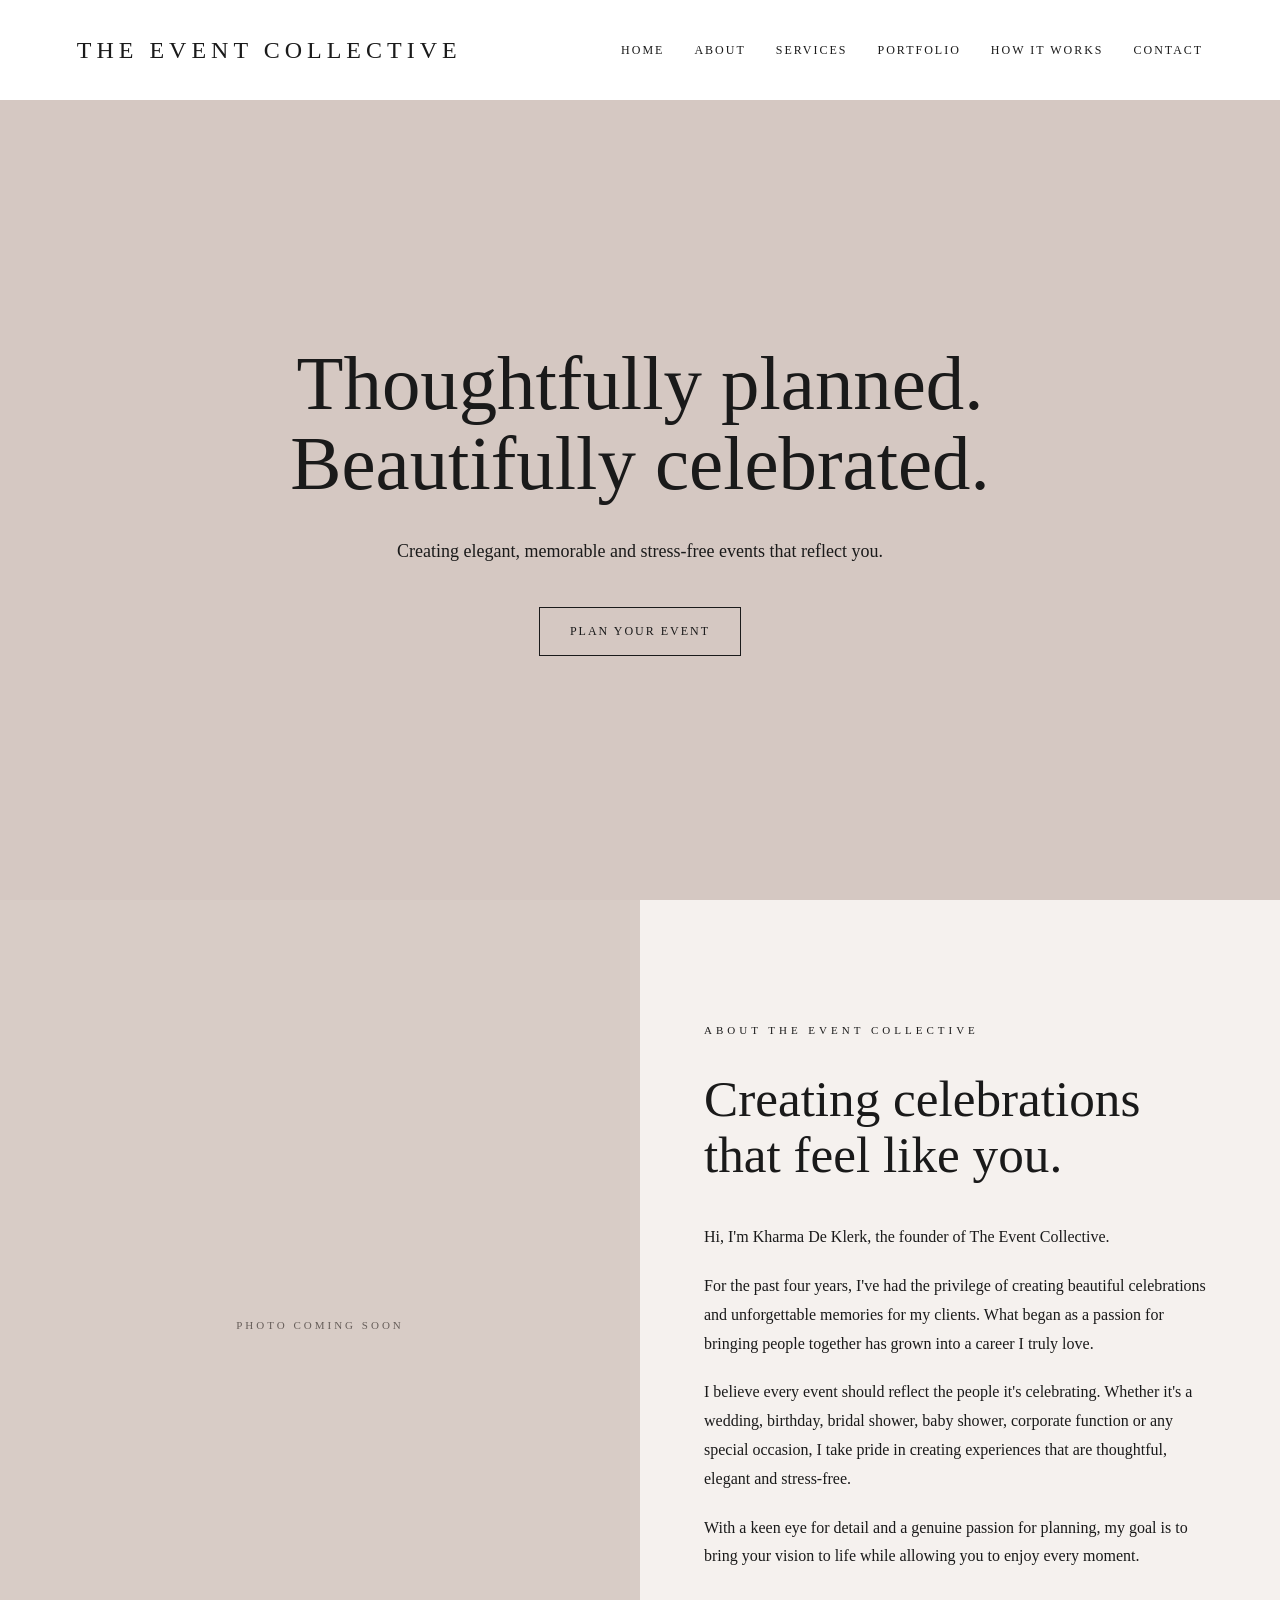
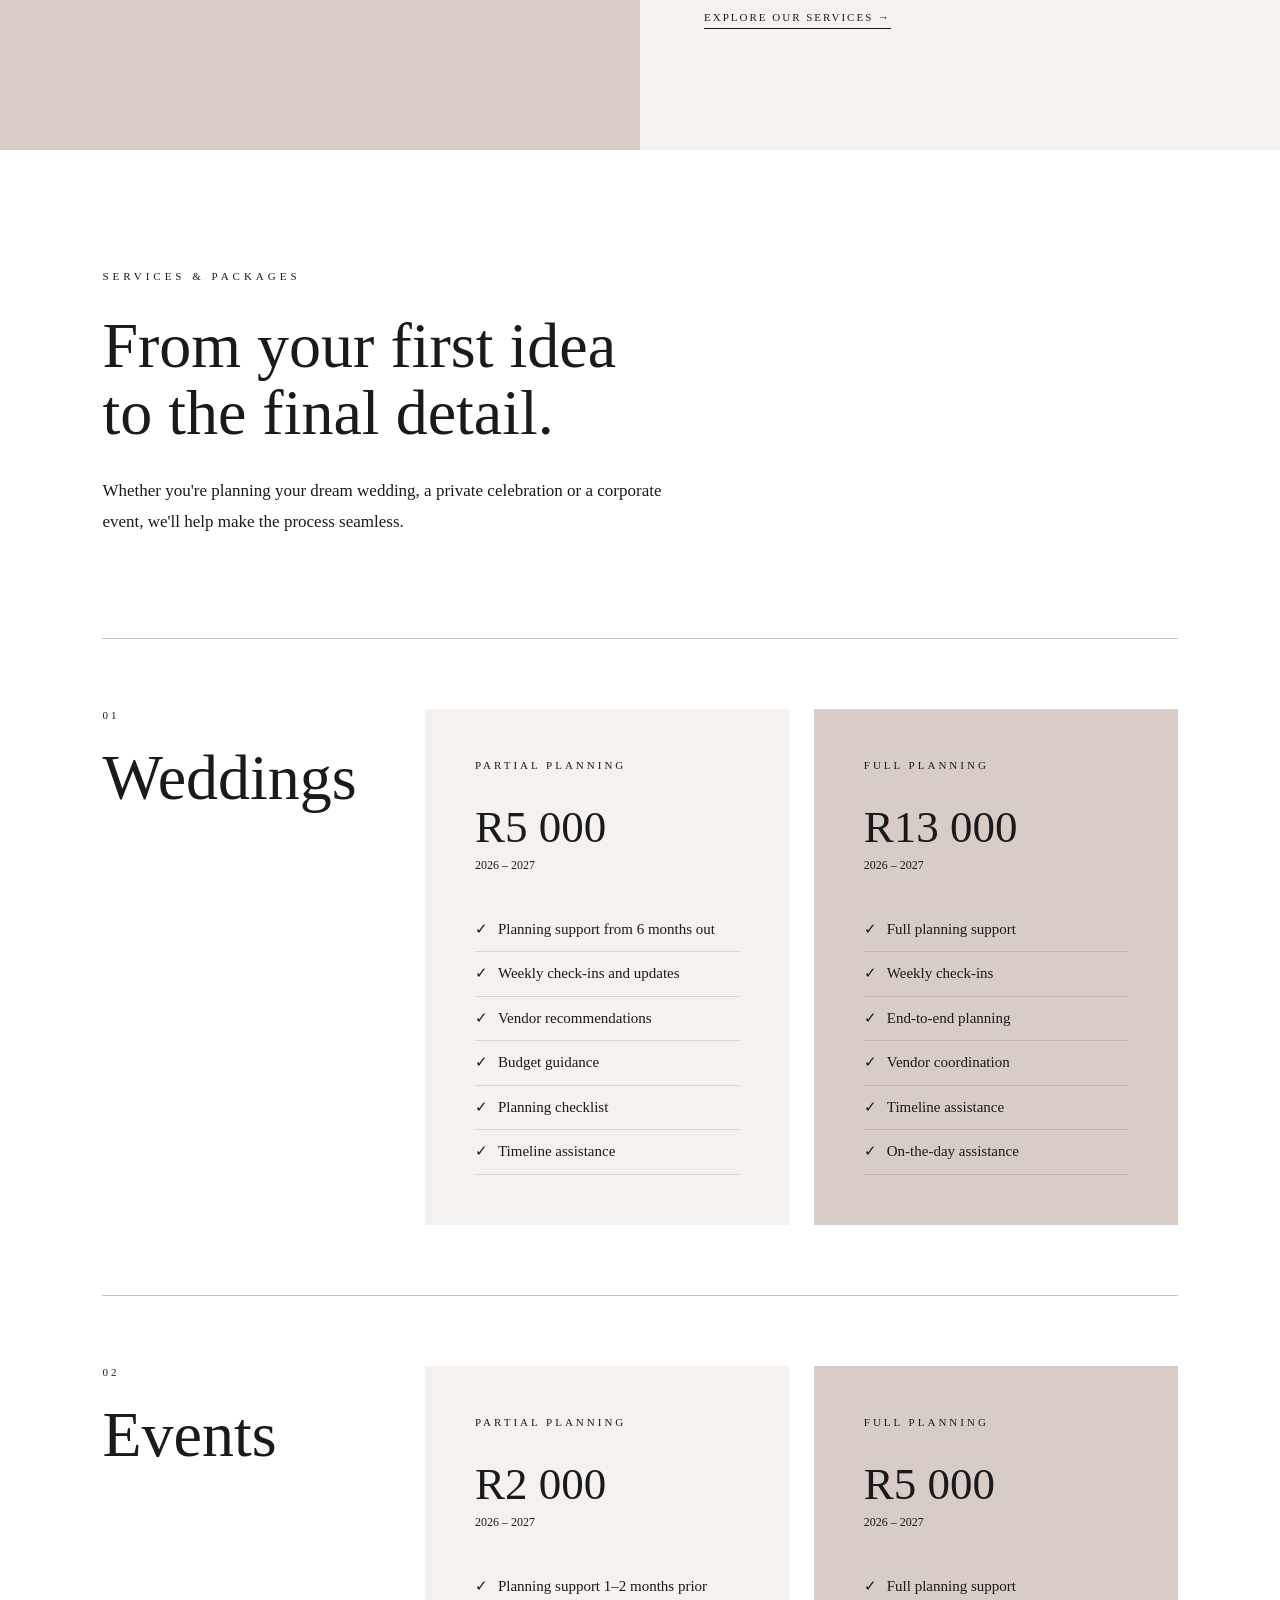
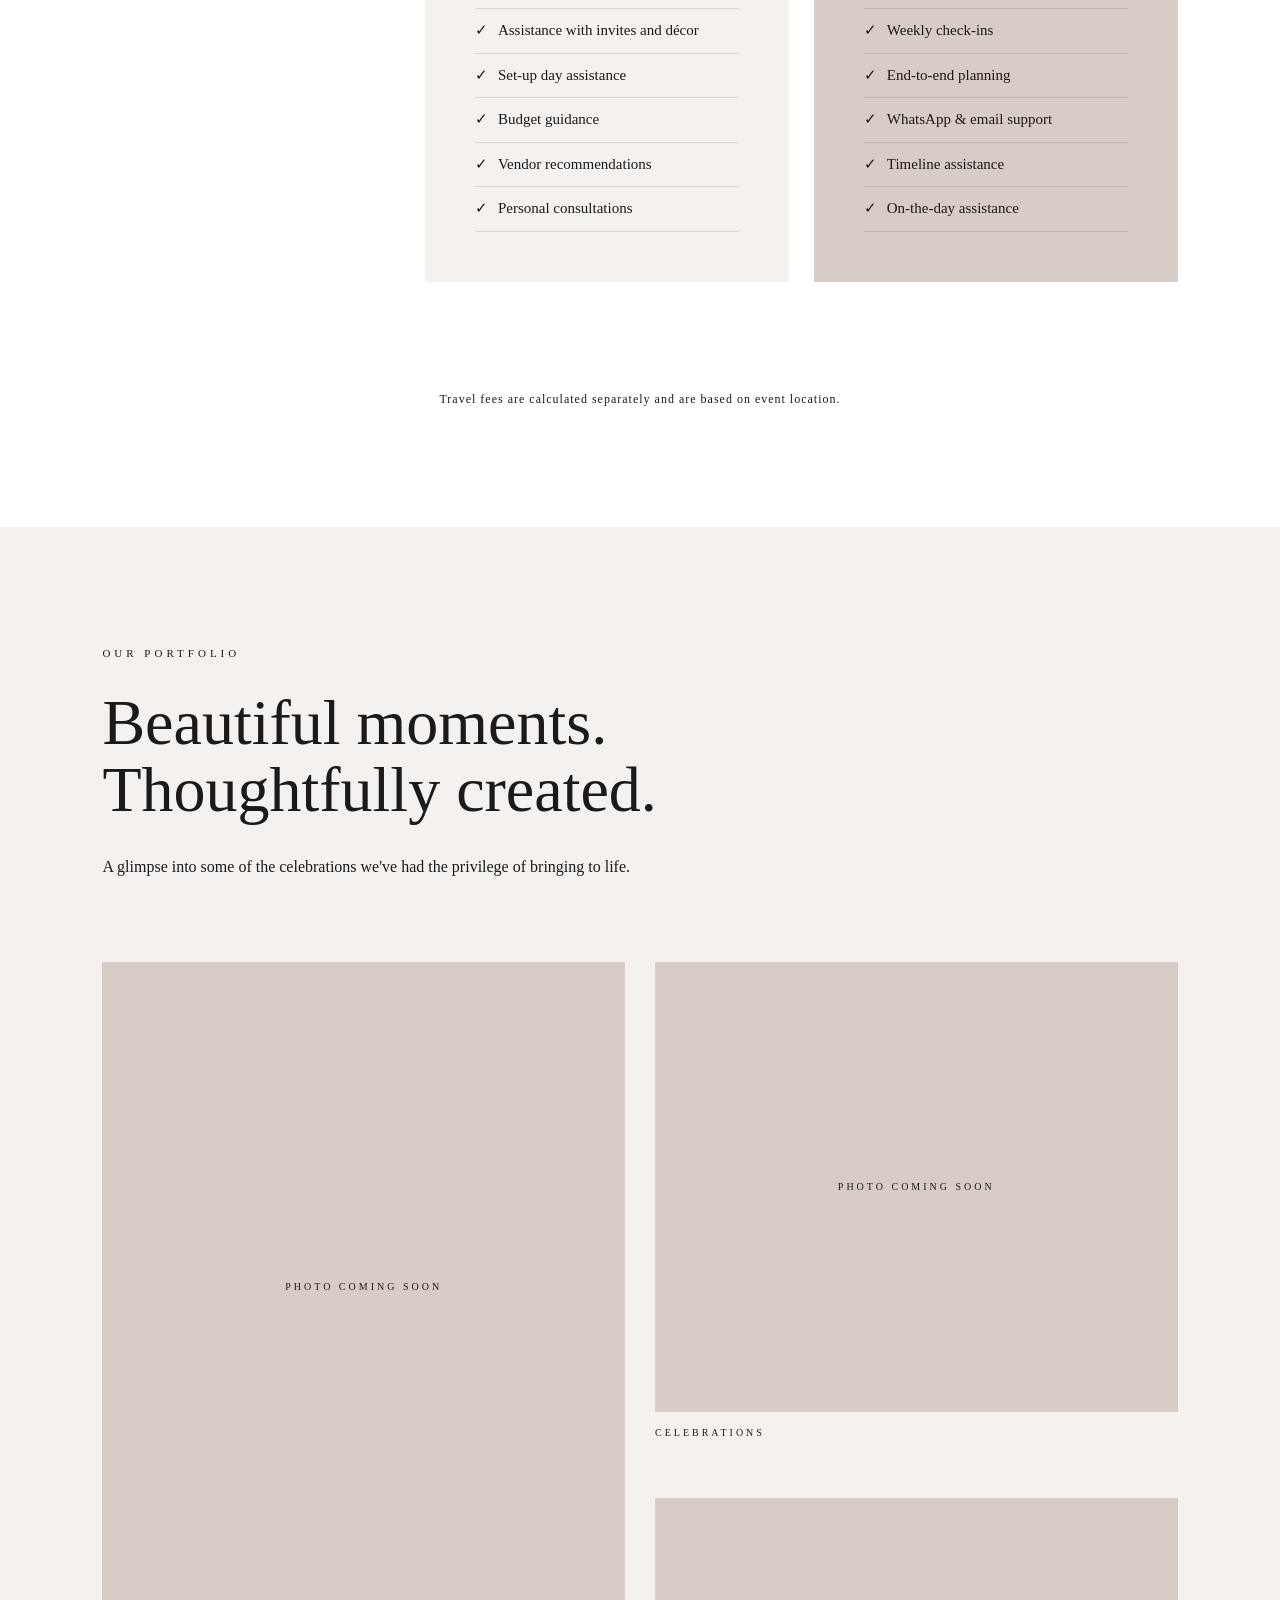
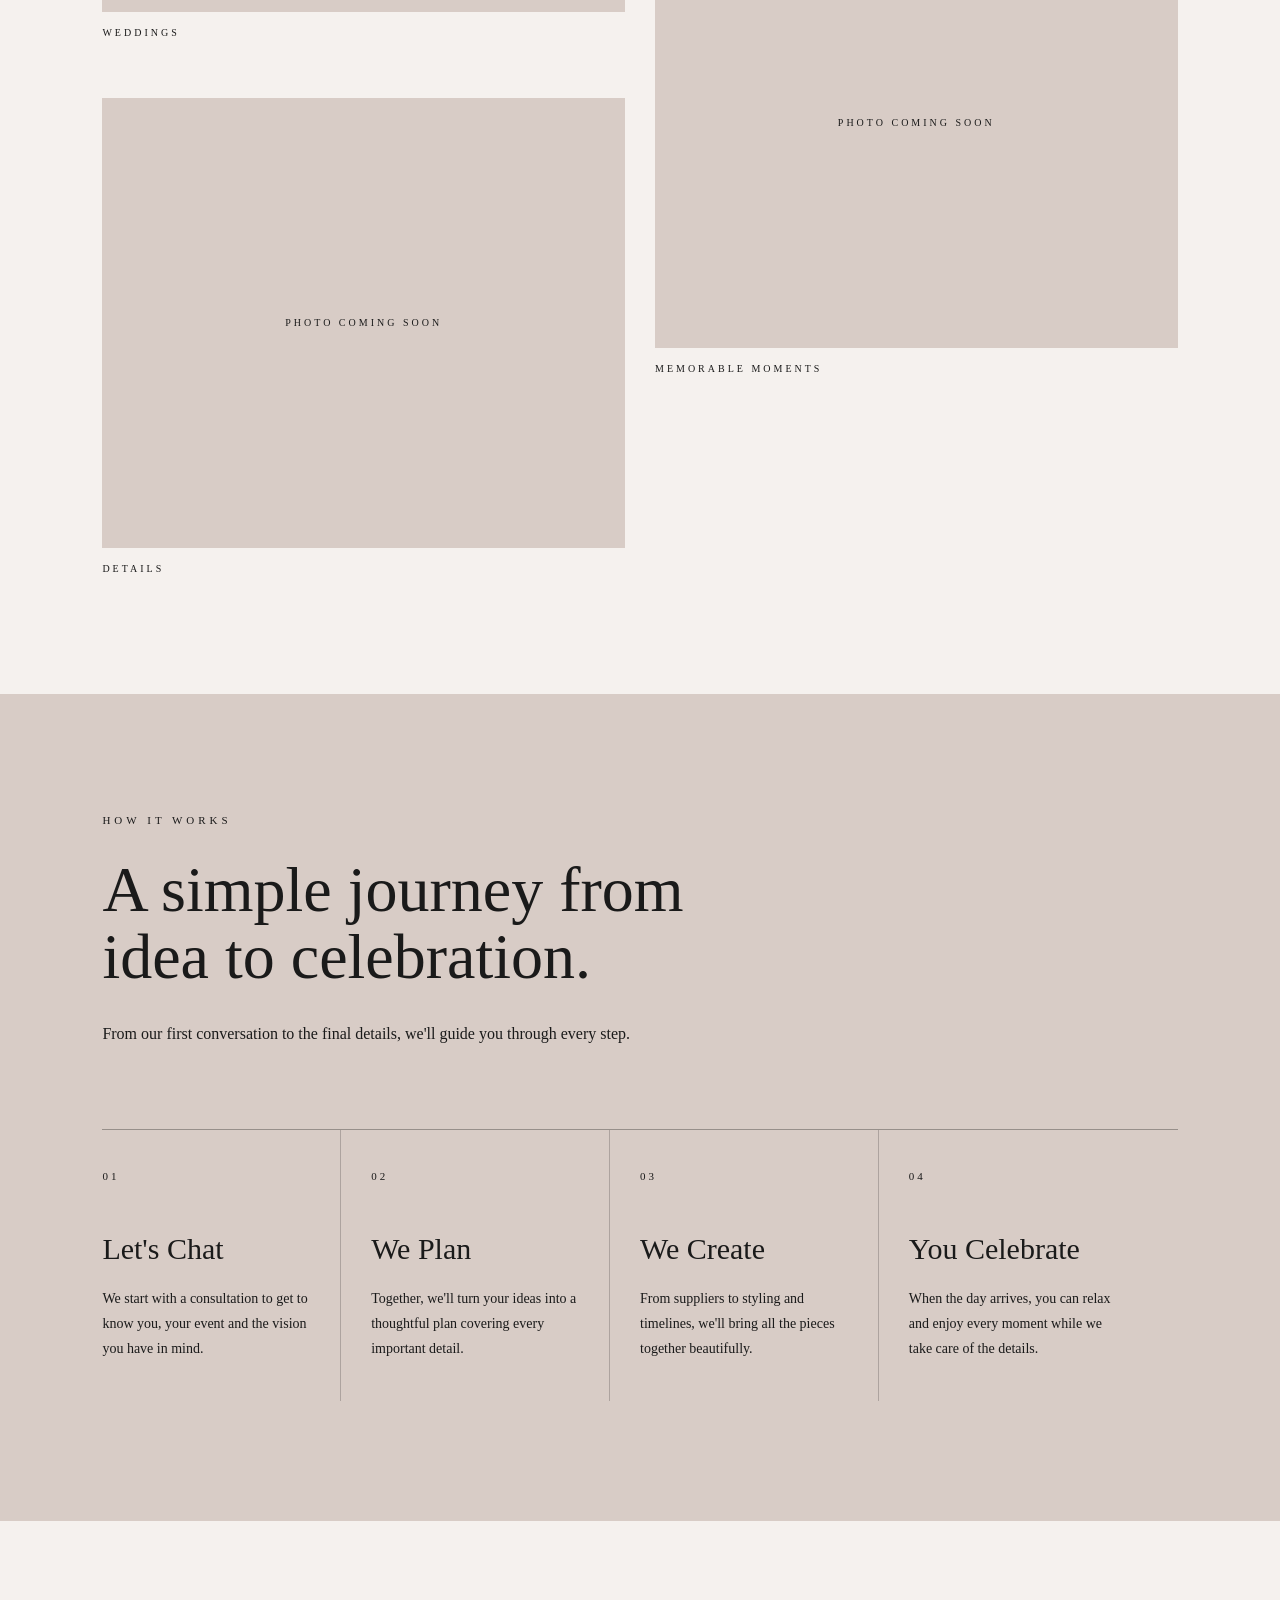
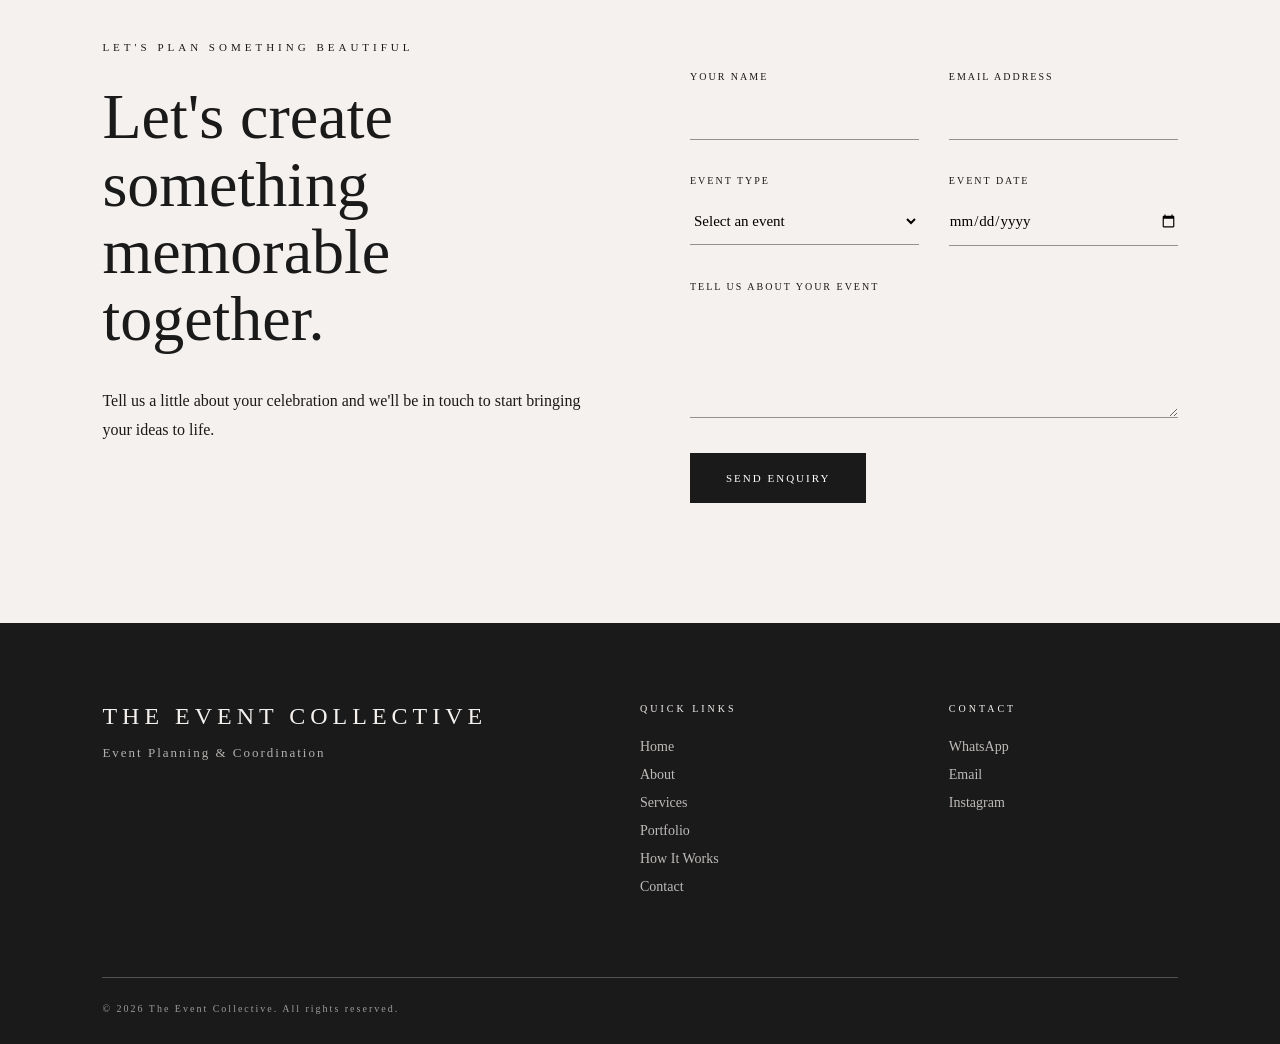
<file: index.html>
<!DOCTYPE html>
<html lang="en">

<head>
    <meta charset="UTF-8">
    <meta name="viewport" content="width=device-width, initial-scale=1.0">

    <title>The Event Collective | Event Planning</title>
    <link rel="stylesheet" href="style.css">
</head>

<body>

    <header>
        <h1>THE EVENT COLLECTIVE</h1>

        <nav>
            <a href="#home">HOME</a>
            <a href="#about">ABOUT</a>
            <a href="#services">SERVICES</a>
            <a href="#portfolio">PORTFOLIO</a>
            <a href="#process">HOW IT WORKS</a>
            <a href="#contact">CONTACT</a>
        </nav>
    </header>

    <main>

        <section id="home">

            <h2>Thoughtfully planned.<br>Beautifully celebrated.</h2>

            <p>
                Creating elegant, memorable and stress-free events
                that reflect you.
            </p>

            <a href="#contact">PLAN YOUR EVENT</a>

        </section>

        <section id="about">

    <div class="about-image">
        <div class="image-placeholder">
            <span>PHOTO COMING SOON</span>
        </div>
    </div>

    <div class="about-content">

        <p class="section-label">ABOUT THE EVENT COLLECTIVE</p>

        <h2>Creating celebrations<br>that feel like you.</h2>

        <p>
            Hi, I'm Kharma De Klerk, the founder of The Event Collective.
        </p>

        <p>
            For the past four years, I've had the privilege of creating
            beautiful celebrations and unforgettable memories for my clients.
            What began as a passion for bringing people together has grown
            into a career I truly love.
        </p>

        <p>
            I believe every event should reflect the people it's celebrating.
            Whether it's a wedding, birthday, bridal shower, baby shower,
            corporate function or any special occasion, I take pride in
            creating experiences that are thoughtful, elegant and stress-free.
        </p>

        <p>
            With a keen eye for detail and a genuine passion for planning,
            my goal is to bring your vision to life while allowing you to
            enjoy every moment.
        </p>

        <a href="#services" class="text-link">
            EXPLORE OUR SERVICES →
        </a>

    </div>

</section>
<section id="services">

    <div class="services-heading">
        <p class="section-label">SERVICES & PACKAGES</p>
        <h2>From your first idea<br>to the final detail.</h2>
        <p>
            Whether you're planning your dream wedding, a private celebration
            or a corporate event, we'll help make the process seamless.
        </p>
    </div>

    <div class="service-category">

        <div class="category-title">
            <span>01</span>
            <h3>Weddings</h3>
        </div>

        <div class="package-grid">

            <div class="package-card">
                <p class="package-type">PARTIAL PLANNING</p>
                <h4>R5 000</h4>
                <p class="package-years">2026 – 2027</p>

                <ul>
                    <li>Planning support from 6 months out</li>
                    <li>Weekly check-ins and updates</li>
                    <li>Vendor recommendations</li>
                    <li>Budget guidance</li>
                    <li>Planning checklist</li>
                    <li>Timeline assistance</li>
                </ul>
            </div>

            <div class="package-card featured">
                <p class="package-type">FULL PLANNING</p>
                <h4>R13 000</h4>
                <p class="package-years">2026 – 2027</p>

                <ul>
                    <li>Full planning support</li>
                    <li>Weekly check-ins</li>
                    <li>End-to-end planning</li>
                    <li>Vendor coordination</li>
                    <li>Timeline assistance</li>
                    <li>On-the-day assistance</li>
                </ul>
            </div>

        </div>

    </div>


    <div class="service-category">

        <div class="category-title">
            <span>02</span>
            <h3>Events</h3>
        </div>

        <div class="package-grid">

            <div class="package-card">
                <p class="package-type">PARTIAL PLANNING</p>
                <h4>R2 000</h4>
                <p class="package-years">2026 – 2027</p>

                <ul>
                    <li>Planning support 1–2 months prior</li>
                    <li>Assistance with invites and décor</li>
                    <li>Set-up day assistance</li>
                    <li>Budget guidance</li>
                    <li>Vendor recommendations</li>
                    <li>Personal consultations</li>
                </ul>
            </div>

            <div class="package-card featured">
                <p class="package-type">FULL PLANNING</p>
                <h4>R5 000</h4>
                <p class="package-years">2026 – 2027</p>

                <ul>
                    <li>Full planning support</li>
                    <li>Weekly check-ins</li>
                    <li>End-to-end planning</li>
                    <li>WhatsApp & email support</li>
                    <li>Timeline assistance</li>
                    <li>On-the-day assistance</li>
                </ul>
            </div>

        </div>

    </div>

    <p class="travel-note">
        Travel fees are calculated separately and are based on event location.
    </p>

</section>
<!-- =========================
     PORTFOLIO
========================= -->

<section id="portfolio">

    <div class="portfolio-heading">
        <p class="section-label">OUR PORTFOLIO</p>

        <h2>
            Beautiful moments.<br>
            Thoughtfully created.
        </h2>

        <p>
            A glimpse into some of the celebrations we've had
            the privilege of bringing to life.
        </p>
    </div>

    <div class="portfolio-grid">

        <div class="portfolio-item portfolio-tall">
            <div class="portfolio-placeholder">
                <span>PHOTO COMING SOON</span>
            </div>
            <p>WEDDINGS</p>
        </div>

        <div class="portfolio-item">
            <div class="portfolio-placeholder">
                <span>PHOTO COMING SOON</span>
            </div>
            <p>CELEBRATIONS</p>
        </div>

        <div class="portfolio-item">
            <div class="portfolio-placeholder">
                <span>PHOTO COMING SOON</span>
            </div>
            <p>DETAILS</p>
        </div>

        <div class="portfolio-item portfolio-wide">
            <div class="portfolio-placeholder">
                <span>PHOTO COMING SOON</span>
            </div>
            <p>MEMORABLE MOMENTS</p>
        </div>

    </div>

</section>
<!-- =========================
     HOW IT WORKS
========================= -->

<section id="process">

    <div class="process-heading">
        <p class="section-label">HOW IT WORKS</p>

        <h2>A simple journey from<br>idea to celebration.</h2>

        <p>
            From our first conversation to the final details,
            we'll guide you through every step.
        </p>
    </div>

    <div class="process-steps">

        <div class="process-step">
            <span>01</span>
            <h3>Let's Chat</h3>
            <p>
                We start with a consultation to get to know you,
                your event and the vision you have in mind.
            </p>
        </div>

        <div class="process-step">
            <span>02</span>
            <h3>We Plan</h3>
            <p>
                Together, we'll turn your ideas into a thoughtful
                plan covering every important detail.
            </p>
        </div>

        <div class="process-step">
            <span>03</span>
            <h3>We Create</h3>
            <p>
                From suppliers to styling and timelines, we'll
                bring all the pieces together beautifully.
            </p>
        </div>

        <div class="process-step">
            <span>04</span>
            <h3>You Celebrate</h3>
            <p>
                When the day arrives, you can relax and enjoy
                every moment while we take care of the details.
            </p>
        </div>

    </div>

</section>
<!-- =========================
     CONTACT
========================= -->

<section id="contact">

    <div class="contact-intro">
        <p class="section-label">LET'S PLAN SOMETHING BEAUTIFUL</p>

        <h2>
            Let's create something<br>
            memorable together.
        </h2>

        <p class="contact-text">
            Tell us a little about your celebration and we'll
            be in touch to start bringing your ideas to life.
        </p>
    </div>

<form class="contact-form" action="https://formsubmit.co/rachharris100@yahoo.com" method="POST">
<input type="hidden" name="_next" value="https://st10505759.github.io/the-event-collective/thank-you.html">
        <div class="form-row">
            <div class="form-group">
                <label for="name">YOUR NAME</label>
             <input type="text" id="name" name="name" required>
            </div>

            <div class="form-group">
                <label for="email">EMAIL ADDRESS</label>
                <input type="email" id="email" name="email" required>
            </div>
        </div>

        <div class="form-row">
            <div class="form-group">
                <label for="event-type">EVENT TYPE</label>
<select id="event-type" name="event-type" required>
                    <option value="">Select an event</option>
                    <option>Wedding</option>
                    <option>Birthday</option>
                    <option>Bridal Shower</option>
                    <option>Baby Shower</option>
                    <option>Corporate Event</option>
                    <option>Other</option>
                </select>
            </div>

            <div class="form-group">
                <label for="event-date">EVENT DATE</label>
              <input type="date" id="event-date" name="event-date" required>
            </div>
        </div>

        <div class="form-group">
            <label for="message">TELL US ABOUT YOUR EVENT</label>
<textarea id="message" name="message" rows="5" required></textarea>
        </div>

        <button type="submit">SEND ENQUIRY</button>

    </form>

</section>
    </main>
<!-- =========================
     FOOTER
========================= -->

<footer class="site-footer">

    <div class="footer-main">

        <div class="footer-brand">
            <h2>THE EVENT COLLECTIVE</h2>
            <p>Event Planning &amp; Coordination</p>
        </div>

        <div class="footer-links">
            <p class="footer-title">QUICK LINKS</p>

            <a href="#home">Home</a>
            <a href="#about">About</a>
            <a href="#services">Services</a>
            <a href="#portfolio">Portfolio</a>
            <a href="#process">How It Works</a>
            <a href="#contact">Contact</a>
        </div>

        <div class="footer-contact">
            <p class="footer-title">CONTACT</p>

            <a href="https://wa.me/27609600608" target="_blank">WhatsApp</a>
            <a href="mailto:theeventcollective01@outlook.com">Email</a>
            <a href="https://www.instagram.com/theeventcollective_official/" target="_blank">Instagram</a>
        </div>

    </div>

    <div class="footer-bottom">
        <p>&copy; 2026 The Event Collective. All rights reserved.</p>
    </div>

</footer>
</body>

</html>
</file>
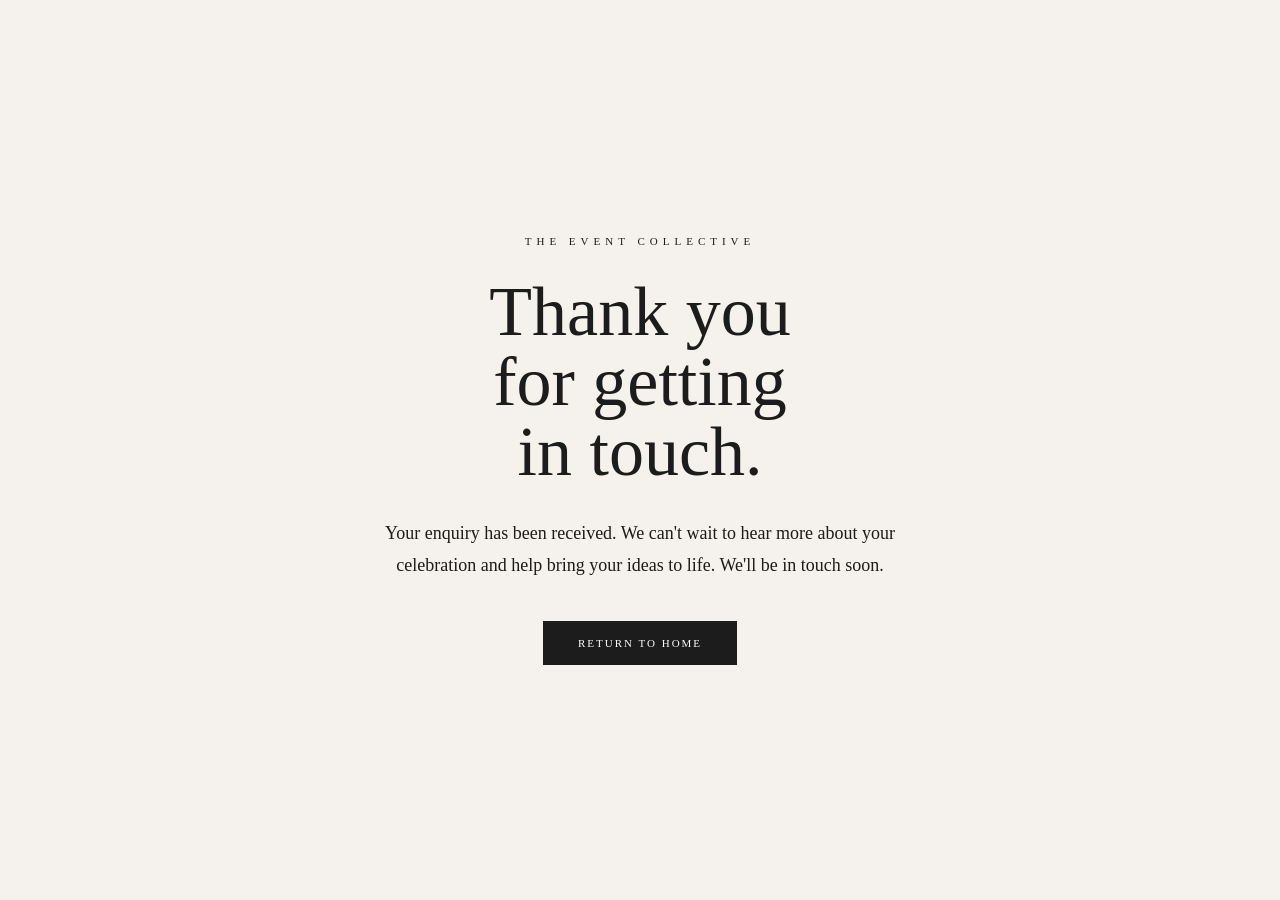
<file: thank-you.html>
<!DOCTYPE html>
<html lang="en">
<head>
    <meta charset="UTF-8">
    <meta name="viewport" content="width=device-width, initial-scale=1.0">
    <title>Thank You | The Event Collective</title>

    <style>
        * {
            margin: 0;
            padding: 0;
            box-sizing: border-box;
        }

        body {
            background-color: #f5f1ec;
            color: #1c1c1c;
            font-family: Georgia, "Times New Roman", serif;
        }

        .thank-you-page {
            min-height: 100vh;
            display: flex;
            align-items: center;
            justify-content: center;
            text-align: center;
            padding: 40px 20px;
        }

        .thank-you-content {
            max-width: 700px;
        }

        .small-heading {
            font-size: 11px;
            letter-spacing: 5px;
            margin-bottom: 30px;
        }

        h1 {
            font-size: 70px;
            font-weight: normal;
            line-height: 1;
            margin-bottom: 30px;
        }

        .message {
            font-size: 18px;
            line-height: 1.8;
            max-width: 570px;
            margin: 0 auto 40px;
        }

        .home-button {
            display: inline-block;
            padding: 16px 35px;
            background-color: #1c1c1c;
            color: #ffffff;
            text-decoration: none;
            font-size: 11px;
            letter-spacing: 2px;
        }

        .home-button:hover {
            opacity: 0.8;
        }

        @media (max-width: 600px) {
            h1 {
                font-size: 46px;
            }
        }
    </style>
</head>

<body>

    <main class="thank-you-page">

        <div class="thank-you-content">

            <p class="small-heading">THE EVENT COLLECTIVE</p>

            <h1>
                Thank you<br>
                for getting<br>
                in touch.
            </h1>

            <p class="message">
                Your enquiry has been received. We can't wait to hear more
                about your celebration and help bring your ideas to life.
                We'll be in touch soon.
            </p>

            <a href="index.html" class="home-button">
                RETURN TO HOME
            </a>

        </div>

    </main>

</body>
</html>
</file>
<file: style.css>
* {
    margin: 0;
    padding: 0;
    box-sizing: border-box;
}

html {
    scroll-behavior: smooth;
}

body {
    background-color: #ffffff;
    color: #1a1a1a;
    font-family: Georgia, "Times New Roman", serif;
}

/* NAVIGATION */

header {
    height: 100px;
    display: flex;
    align-items: center;
    justify-content: space-between;
    padding: 0 6%;
    background-color: #ffffff;
}

header h1 {
    font-size: 24px;
    font-weight: 400;
    letter-spacing: 5px;
}

nav {
    display: flex;
    align-items: center;
    gap: 30px;
}

nav a {
    color: #1a1a1a;
    text-decoration: none;
    font-size: 12px;
    letter-spacing: 2px;
}

/* HOME */

#home {
    min-height: calc(100vh - 100px);

    background-color: #d5c8c2;

    display: flex;
    flex-direction: column;
    align-items: center;
    justify-content: center;

    text-align: center;

    padding: 60px 20px;
}

#home h2 {
    font-size: clamp(45px, 6vw, 90px);
    font-weight: 400;
    line-height: 1.05;
    margin-bottom: 30px;
}

#home p {
    font-size: 18px;
    line-height: 1.8;
    max-width: 600px;
    margin-bottom: 40px;
}

#home a {
    display: inline-block;

    padding: 16px 30px;

    border: 1px solid #1a1a1a;

    color: #1a1a1a;
    text-decoration: none;

    font-size: 12px;
    letter-spacing: 2px;

    transition: 0.3s;
}

#home a:hover {
    background-color: #1a1a1a;
    color: #ffffff;
}

/* =========================
   ABOUT
========================= */

#about {
    min-height: 850px;
    display: grid;
    grid-template-columns: 1fr 1fr;
    background-color: #f5f1ee;
}

.about-image {
    min-height: 850px;
}

.image-placeholder {
    width: 100%;
    height: 100%;
    min-height: 850px;
    background-color: #d8ccc6;
    display: flex;
    align-items: center;
    justify-content: center;
}

.image-placeholder span {
    font-size: 11px;
    letter-spacing: 3px;
    color: #665d59;
}

.about-content {
    padding: 100px 10%;
    display: flex;
    flex-direction: column;
    justify-content: center;
}

.section-label {
    font-size: 11px !important;
    letter-spacing: 4px;
    margin-bottom: 30px !important;
}

.about-content h2 {
    font-size: clamp(40px, 4vw, 65px);
    font-weight: 400;
    line-height: 1.1;
    margin-bottom: 40px;
}

.about-content p {
    max-width: 600px;
    font-size: 16px;
    line-height: 1.8;
    margin-bottom: 20px;
}

.text-link {
    width: fit-content;
    margin-top: 20px;
    color: #1a1a1a;
    text-decoration: none;
    font-size: 11px;
    letter-spacing: 2px;
    border-bottom: 1px solid #1a1a1a;
    padding-bottom: 5px;
}
/* =========================
   SERVICES
========================= */

#services {
    background-color: #ffffff;
    padding: 120px 8%;
}

.services-heading {
    max-width: 750px;
    margin-bottom: 100px;
}

.services-heading h2 {
    font-size: clamp(45px, 5vw, 75px);
    font-weight: 400;
    line-height: 1.05;
    margin-bottom: 30px;
}

.services-heading > p:last-child {
    max-width: 600px;
    font-size: 17px;
    line-height: 1.8;
}

.service-category {
    display: grid;
    grid-template-columns: 30% 70%;
    padding: 70px 0;
    border-top: 1px solid #cfc5bf;
}

.category-title span {
    display: block;
    font-size: 11px;
    letter-spacing: 3px;
    margin-bottom: 20px;
}

.category-title h3 {
    font-size: clamp(45px, 5vw, 70px);
    font-weight: 400;
}

.package-grid {
    display: grid;
    grid-template-columns: repeat(2, 1fr);
    gap: 25px;
}

.package-card {
    background-color: #f5f1ee;
    padding: 50px;
}

.package-card.featured {
    background-color: #d8ccc6;
}

.package-type {
    font-size: 11px;
    letter-spacing: 3px;
    margin-bottom: 30px;
}

.package-card h4 {
    font-size: 45px;
    font-weight: 400;
    margin-bottom: 5px;
}

.package-years {
    font-size: 12px;
    margin-bottom: 35px;
}

.package-card ul {
    list-style: none;
}

.package-card li {
    font-size: 15px;
    line-height: 1.7;
    padding: 9px 0;
    border-bottom: 1px solid rgba(0, 0, 0, 0.12);
}

.package-card li::before {
    content: "✓";
    margin-right: 10px;
}

.travel-note {
    text-align: center;
    font-size: 12px;
    letter-spacing: 1px;
    margin-top: 40px;
}
/* =========================
   PORTFOLIO
========================= */

#portfolio {
    background-color: #f5f1ee;
    padding: 120px 8%;
}

.portfolio-heading {
    max-width: 700px;
    margin-bottom: 80px;
}

.portfolio-heading h2 {
    font-size: clamp(45px, 5vw, 75px);
    font-weight: 400;
    line-height: 1.05;
    margin-bottom: 30px;
}

.portfolio-heading > p:last-child {
    max-width: 550px;
    font-size: 16px;
    line-height: 1.8;
}

.portfolio-grid {
    display: grid;
    grid-template-columns: repeat(2, 1fr);
    gap: 60px 30px;
    align-items: start;
}

.portfolio-placeholder {
    width: 100%;
    height: 450px;
    background-color: #d8ccc6;

    display: flex;
    align-items: center;
    justify-content: center;
}

.portfolio-placeholder span {
    font-size: 10px;
    letter-spacing: 3px;
}

.portfolio-tall .portfolio-placeholder {
    height: 650px;
}

.portfolio-wide {
    margin-top: -200px;
}

.portfolio-wide .portfolio-placeholder {
    height: 450px;
}

.portfolio-item > p {
    font-size: 10px;
    letter-spacing: 3px;
    margin-top: 15px;
}
/* =========================
   HOW IT WORKS
========================= */

#process {
    background-color: #d8ccc6;
    padding: 120px 8%;
}

.process-heading {
    max-width: 700px;
    margin-bottom: 80px;
}

.process-heading h2 {
    font-size: clamp(45px, 5vw, 75px);
    font-weight: 400;
    line-height: 1.05;
    margin-bottom: 30px;
}

.process-heading > p:last-child {
    max-width: 550px;
    font-size: 16px;
    line-height: 1.8;
}

.process-steps {
    display: grid;
    grid-template-columns: repeat(4, 1fr);
    border-top: 1px solid rgba(0, 0, 0, 0.3);
}

.process-step {
    padding: 40px 30px 40px 0;
    margin-right: 30px;
    border-right: 1px solid rgba(0, 0, 0, 0.2);
}

.process-step:last-child {
    border-right: none;
}

.process-step span {
    display: block;
    font-size: 11px;
    letter-spacing: 3px;
    margin-bottom: 50px;
}

.process-step h3 {
    font-size: 30px;
    font-weight: 400;
    margin-bottom: 20px;
}

.process-step p {
    font-size: 14px;
    line-height: 1.8;
}
/* =========================
   CONTACT
========================= */

#contact {
    background-color: #f5f1ee;
    padding: 120px 8%;
    display: grid;
    grid-template-columns: 1fr 1fr;
    gap: 100px;
}

.contact-intro {
    max-width: 550px;
}

.contact-intro h2 {
    font-size: clamp(45px, 5vw, 72px);
    font-weight: 400;
    line-height: 1.05;
    margin-bottom: 35px;
}

.contact-text {
    max-width: 500px;
    font-size: 16px;
    line-height: 1.8;
}

.contact-form {
    padding-top: 30px;
}

.form-row {
    display: grid;
    grid-template-columns: 1fr 1fr;
    gap: 30px;
}

.form-group {
    display: flex;
    flex-direction: column;
    margin-bottom: 35px;
}

.form-group label {
    font-size: 10px;
    letter-spacing: 2px;
    margin-bottom: 12px;
}

.form-group input,
.form-group select,
.form-group textarea {
    width: 100%;
    padding: 14px 0;
    border: none;
    border-bottom: 1px solid rgba(0, 0, 0, 0.4);
    background: transparent;
    font-family: inherit;
    font-size: 15px;
    outline: none;
}

.form-group textarea {
    resize: vertical;
}

.contact-form button {
    background-color: #1a1a1a;
    color: #ffffff;
    border: 1px solid #1a1a1a;
    padding: 18px 35px;
    font-family: inherit;
    font-size: 11px;
    letter-spacing: 2px;
    cursor: pointer;
    transition: 0.3s;
}

.contact-form button:hover {
    background-color: transparent;
    color: #1a1a1a;
}
/* =========================
   FOOTER
========================= */

.site-footer {
    background-color: #1a1a1a;
    color: #f5f1ee;
    padding: 80px 8% 30px;
}

.footer-main {
    display: grid;
    grid-template-columns: 2fr 1fr 1fr;
    gap: 80px;
    padding-bottom: 70px;
}

.footer-brand h2 {
    font-size: 24px;
    font-weight: 400;
    letter-spacing: 5px;
    margin-bottom: 15px;
}

.footer-brand p {
    font-size: 13px;
    letter-spacing: 2px;
    opacity: 0.7;
}

.footer-title {
    font-size: 10px;
    letter-spacing: 3px;
    margin-bottom: 25px;
}

.footer-links,
.footer-contact {
    display: flex;
    flex-direction: column;
    align-items: flex-start;
}

.footer-links a,
.footer-contact a {
    color: #f5f1ee;
    text-decoration: none;
    font-size: 14px;
    margin-bottom: 12px;
    opacity: 0.75;
    transition: 0.3s;
}

.footer-links a:hover,
.footer-contact a:hover {
    opacity: 1;
}

.footer-bottom {
    border-top: 1px solid rgba(245, 241, 238, 0.25);
    padding-top: 25px;
}

.footer-bottom p {
    font-size: 10px;
    letter-spacing: 2px;
    opacity: 0.6;
}
/* =========================
   MOBILE RESPONSIVE DESIGN
========================= */

@media (max-width: 768px) {

    /* HEADER */
    header {
        padding: 20px 5%;
        flex-direction: column;
        gap: 18px;
    }

    header h1 {
        font-size: 18px;
        text-align: center;
    }

    nav {
        display: flex;
        flex-wrap: wrap;
        justify-content: center;
        gap: 10px 18px;
    }

    nav a {
        font-size: 9px;
        margin: 0;
    }


    /* HOME */
    #home {
        min-height: 75vh;
        padding: 60px 7%;
    }

    #home h2 {
        font-size: 48px;
    }

    #home p {
        font-size: 15px;
    }


    /* ABOUT */
    #about {
        grid-template-columns: 1fr;
        min-height: auto;
    }

    .about-image {
        min-height: 450px;
    }

    .about-content {
        padding: 70px 7%;
    }

    .about-content h2 {
        font-size: 42px;
    }


    /* SERVICES */
    #services {
        padding: 80px 7%;
    }

    .service-row {
        grid-template-columns: 1fr;
        gap: 30px;
    }

    .package-grid {
        grid-template-columns: 1fr;
    }

    .package-card {
        padding: 35px;
    }


    /* PORTFOLIO */
    #portfolio {
        padding: 80px 7%;
    }

    .portfolio-grid {
        grid-template-columns: 1fr;
        gap: 35px;
    }

    .portfolio-wide {
        margin-top: 0;
    }

    .portfolio-placeholder,
    .portfolio-tall .portfolio-placeholder,
    .portfolio-wide .portfolio-placeholder {
        height: 450px;
    }


    /* HOW IT WORKS */
    #process {
        padding: 80px 7%;
    }

    .process-steps {
        grid-template-columns: 1fr;
    }

    .process-step {
        border-right: none;
        border-bottom: 1px solid rgba(0, 0, 0, 0.2);
        padding: 35px 0;
        margin-right: 0;
    }

    .process-step:last-child {
        border-bottom: none;
    }


    /* CONTACT */
    #contact {
        grid-template-columns: 1fr;
        gap: 50px;
        padding: 80px 7%;
    }

    .contact-intro h2 {
        font-size: 45px;
    }

    .form-row {
        grid-template-columns: 1fr;
        gap: 0;
    }


    /* FOOTER */
    .site-footer {
        padding: 60px 7% 25px;
    }

    .footer-main {
        grid-template-columns: 1fr;
        gap: 45px;
        padding-bottom: 50px;
    }

    .footer-brand h2 {
        font-size: 20px;
    }
}
/* Mobile navigation */
@media (max-width: 768px) {

    header nav {
        display: flex;
        flex-wrap: wrap;
        justify-content: center;
        gap: 12px 18px;
    }

    header nav a {
        font-size: 9px;
    }
}
</file>
